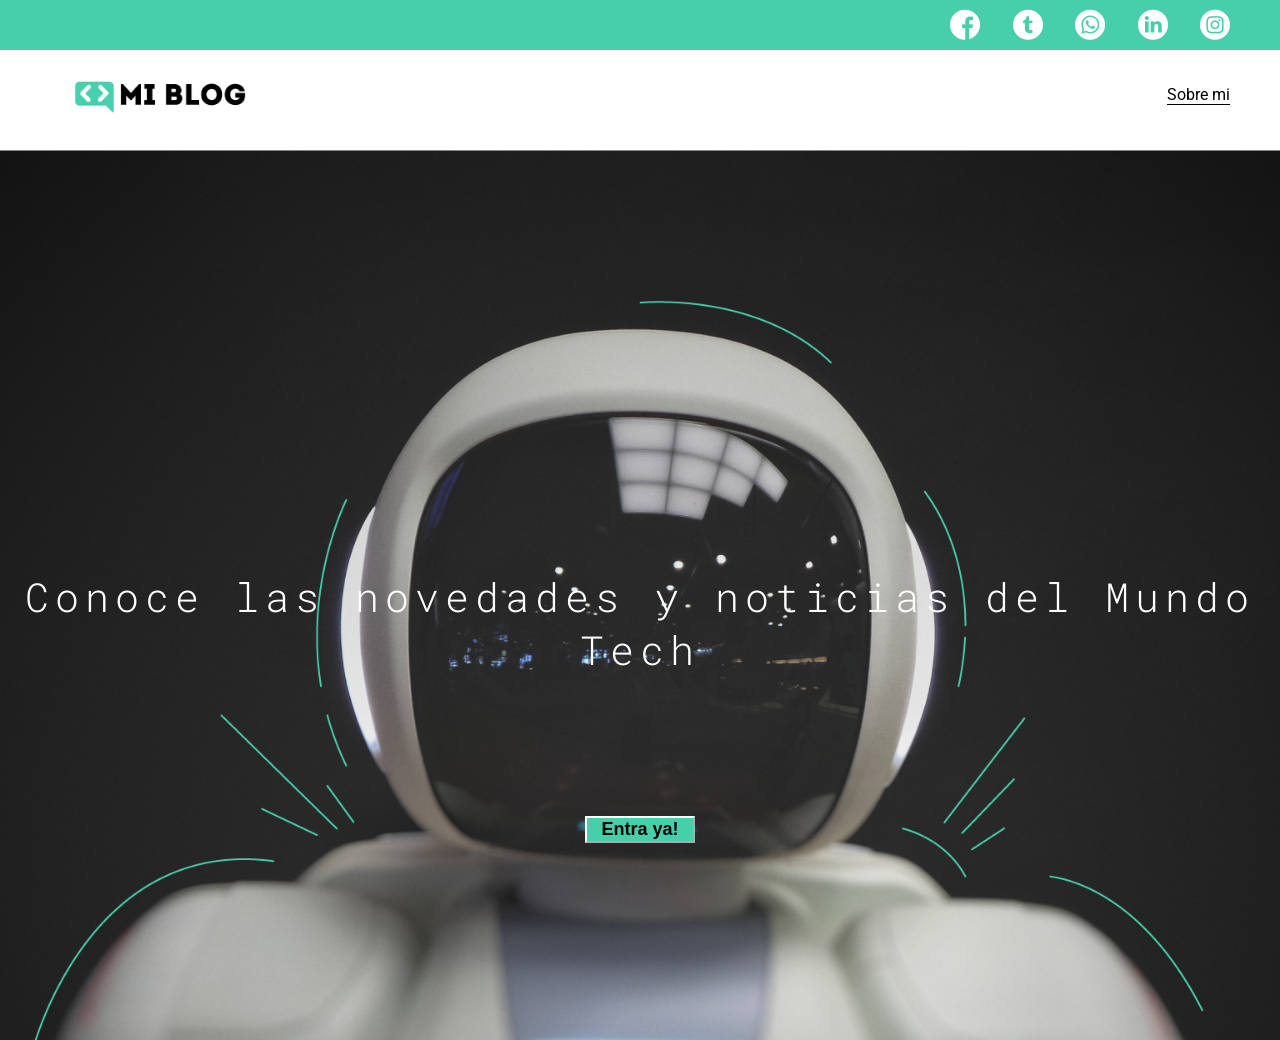
<file: index.html>
<!DOCTYPE html>
<html lang="en">
<head>
    <meta charset="UTF-8">
    <meta name="viewport" content="width=device-width, initial-scale=1.0">
    <title>Mi Blog</title>
    <link rel="stylesheet" href="css/main.css">
    <link rel="stylesheet" href="css/font/flaticon.css">
</head>
<body>
    
    <header>
        <section class="header-icons-container">
            <div class="icons">
                <a href="https://facebook.com/tu-perfil" target="_blank"><span class="flaticon-001-facebook"></span></a>
                <a href="https://twitter.com/tu-perfil" target="_blank"><span class="flaticon-002-twitter"></span></a>
                <a href="https://wa.me/tu-numero" target="_blank"><span class="flaticon-003-whatsapp"></span></a>
                <a href="https://linkedin.com/in/tu-perfil" target="_blank"><span class="flaticon-010-linkedin"></span></a>
                <a href="https://instagram.com/tu-perfil" target="_blank"><span class="flaticon-011-instagram"></span></a>
            </div>
        </section>
         <nav>
            <section class="nav-logo-container">
                <a href="/"><img src="assets/img/Logo-negro.png" alt="Logo de mi blog"></a>
            </section>
            <section class="profile-link">
                <a href="perfil.html">Sobre mi</a>
            </section>
         </nav>
    </header>

    <main class="home-main">
        <section>
            <p class="home-main-text">Conoce las novedades y noticias del Mundo Tech </p>
            <button class="home-main-button">
                <a href="blogs.html">Entra ya!</a>
            </button>
        </section>
    </main>

</body>
</html>
</file>
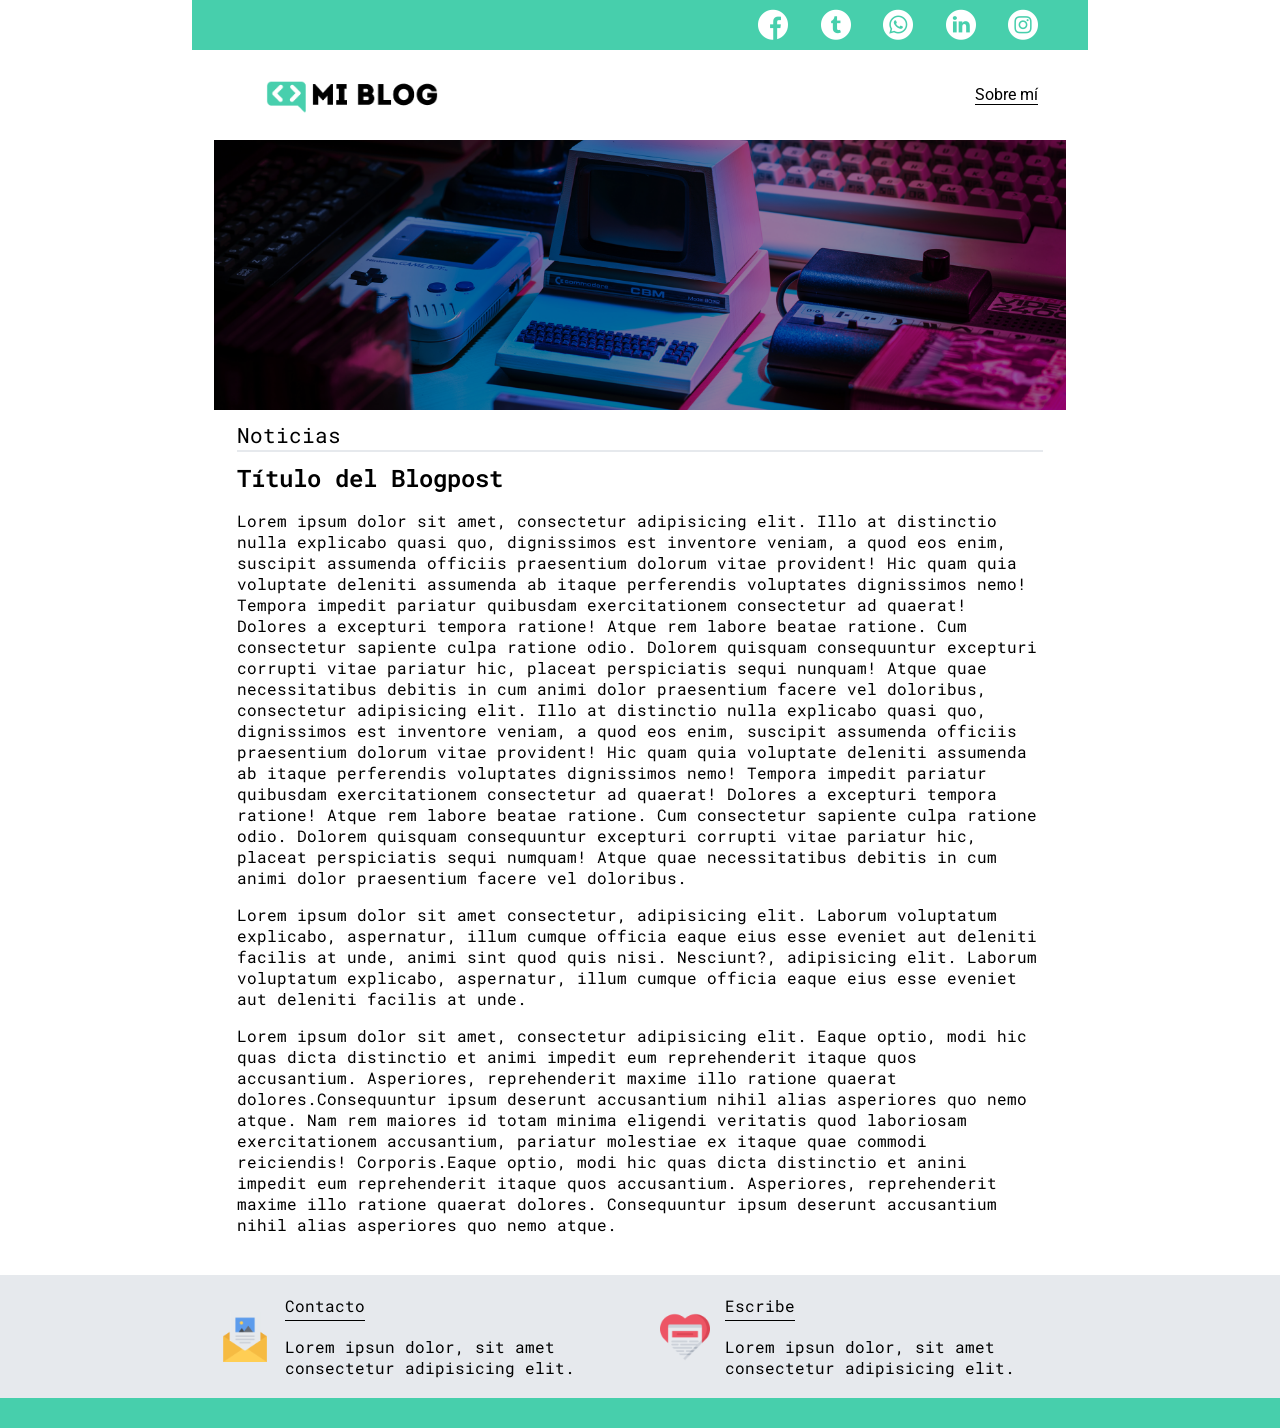
<file: blog.html>
<!DOCTYPE html>
<html lang="en">
<head>
    <meta charset="UTF-8">
    <meta name="viewport" content="width=device-width, initial-scale=1.0">
    <link rel="stylesheet" href="css/main.css">
    <link rel="stylesheet" href="css/font/flaticon.css">
    <link rel="stylesheet" href="css/desktop.css" media="(min-width: 1024px)">
    <title>Blog</title>
</head>
<body class="scrollable">

     <header class="compact--header">
        <section class="header-icons-container">
            <div class="icons">
                <a href="https://facebook.com/tu-perfil" target="_blank"><span class="flaticon-001-facebook"></span></a>
                <a href="https://twitter.com/tu-perfil" target="_blank"><span class="flaticon-002-twitter"></span></a>
                <a href="https://wa.me/tu-numero" target="_blank"><span class="flaticon-003-whatsapp"></span></a>
                <a href="https://linkedin.com/in/tu-perfil" target="_blank"><span class="flaticon-010-linkedin"></span></a>
                <a href="https://instagram.com/tu-perfil" target="_blank"><span class="flaticon-011-instagram"></span></a>
            </div>
        </section>
         <nav>
            <section class="nav-logo-container">
                <a href="/"><img src="assets/img/Logo-negro.png" alt="Logo de mi blog"></a>
            </section>
            <section class="profile-link">
                <a href="perfil.html">Sobre mí</a>
            </section>
         </nav>
    </header>

    <main class="main-especific-blog">
        <section class="especific-blog-container">
            <span class="especific-blog-img"></span>

            <article class="especific-blog-content">
                <div>
                    <h2 class="especific-blog-info">Noticias</h2>
                </div>
                <h3>Título del Blogpost</h3>
                <p>Lorem ipsum dolor sit amet, consectetur adipisicing elit. Illo at distinctio nulla explicabo quasi quo, dignissimos est inventore veniam, a quod eos enim, suscipit assumenda officiis praesentium dolorum vitae provident! Hic quam quia voluptate deleniti assumenda ab itaque perferendis voluptates dignissimos nemo! Tempora impedit pariatur quibusdam exercitationem consectetur ad quaerat! Dolores a excepturi tempora ratione! Atque rem labore beatae ratione. Cum consectetur sapiente culpa ratione odio. Dolorem quisquam consequuntur excepturi corrupti vitae pariatur hic, placeat perspiciatis sequi nunquam! Atque quae necessitatibus debitis in cum animi dolor praesentium facere vel doloribus, consectetur adipisicing elit. Illo at distinctio nulla explicabo quasi quo, dignissimos est inventore veniam, a quod eos enim, suscipit assumenda officiis praesentium dolorum vitae provident! Hic quam quia voluptate deleniti assumenda ab itaque perferendis voluptates dignissimos nemo! Tempora impedit pariatur quibusdam exercitationem consectetur ad quaerat! Dolores a excepturi tempora ratione! Atque rem labore beatae ratione. Cum consectetur sapiente culpa ratione odio. Dolorem quisquam consequuntur excepturi corrupti vitae pariatur hic, placeat perspiciatis sequi numquam! Atque quae necessitatibus debitis in cum animi dolor praesentium facere vel doloribus.</p>
                <p>Lorem ipsum dolor sit amet consectetur, adipisicing elit. Laborum voluptatum explicabo, aspernatur, illum cumque officia eaque eius esse eveniet aut deleniti facilis at unde, animi sint quod quis nisi. Nesciunt?, adipisicing elit. Laborum voluptatum explicabo, aspernatur, illum cumque officia eaque eius esse eveniet aut deleniti facilis at unde.</p>
                <p>Lorem ipsum dolor sit amet, consectetur adipisicing elit. Eaque optio, modi hic quas dicta distinctio et animi impedit eum reprehenderit itaque quos accusantium. Asperiores, reprehenderit maxime illo ratione quaerat dolores.Consequuntur ipsum deserunt accusantium nihil alias asperiores quo nemo atque. Nam rem maiores id totam minima eligendi veritatis quod laboriosam exercitationem accusantium, pariatur molestiae ex itaque quae commodi reiciendis! Corporis.Eaque optio, modi hic quas dicta distinctio et anini impedit eum reprehenderit itaque quos accusantium. Asperiores, reprehenderit maxime illo ratione quaerat dolores. Consequuntur ipsum deserunt accusantium nihil alias asperiores quo nemo atque.</p>
            </article>
        </section>
    </main>

    <footer class="footer">

        <section class="footer-container">
            <section class="footer-item">
                <span class="footer-icon-1">

                </span>
                <div class="footer-content">
                    <a href="/">Contacto</a>
                    <p>Lorem ipsun dolor, sit amet consectetur adipisicing elit.</p>
                </div>
            </section>

            <section class="footer-item">
                <span class="footer-icon-2">

                </span>
                <div class="footer-content">
                    <a href="/">Escribe</a>
                    <p>Lorem ipsun dolor, sit amet consectetur adipisicing elit.</p>
                </div>
            </section>
        </section>

    </footer>

</body>
</html>
</file>
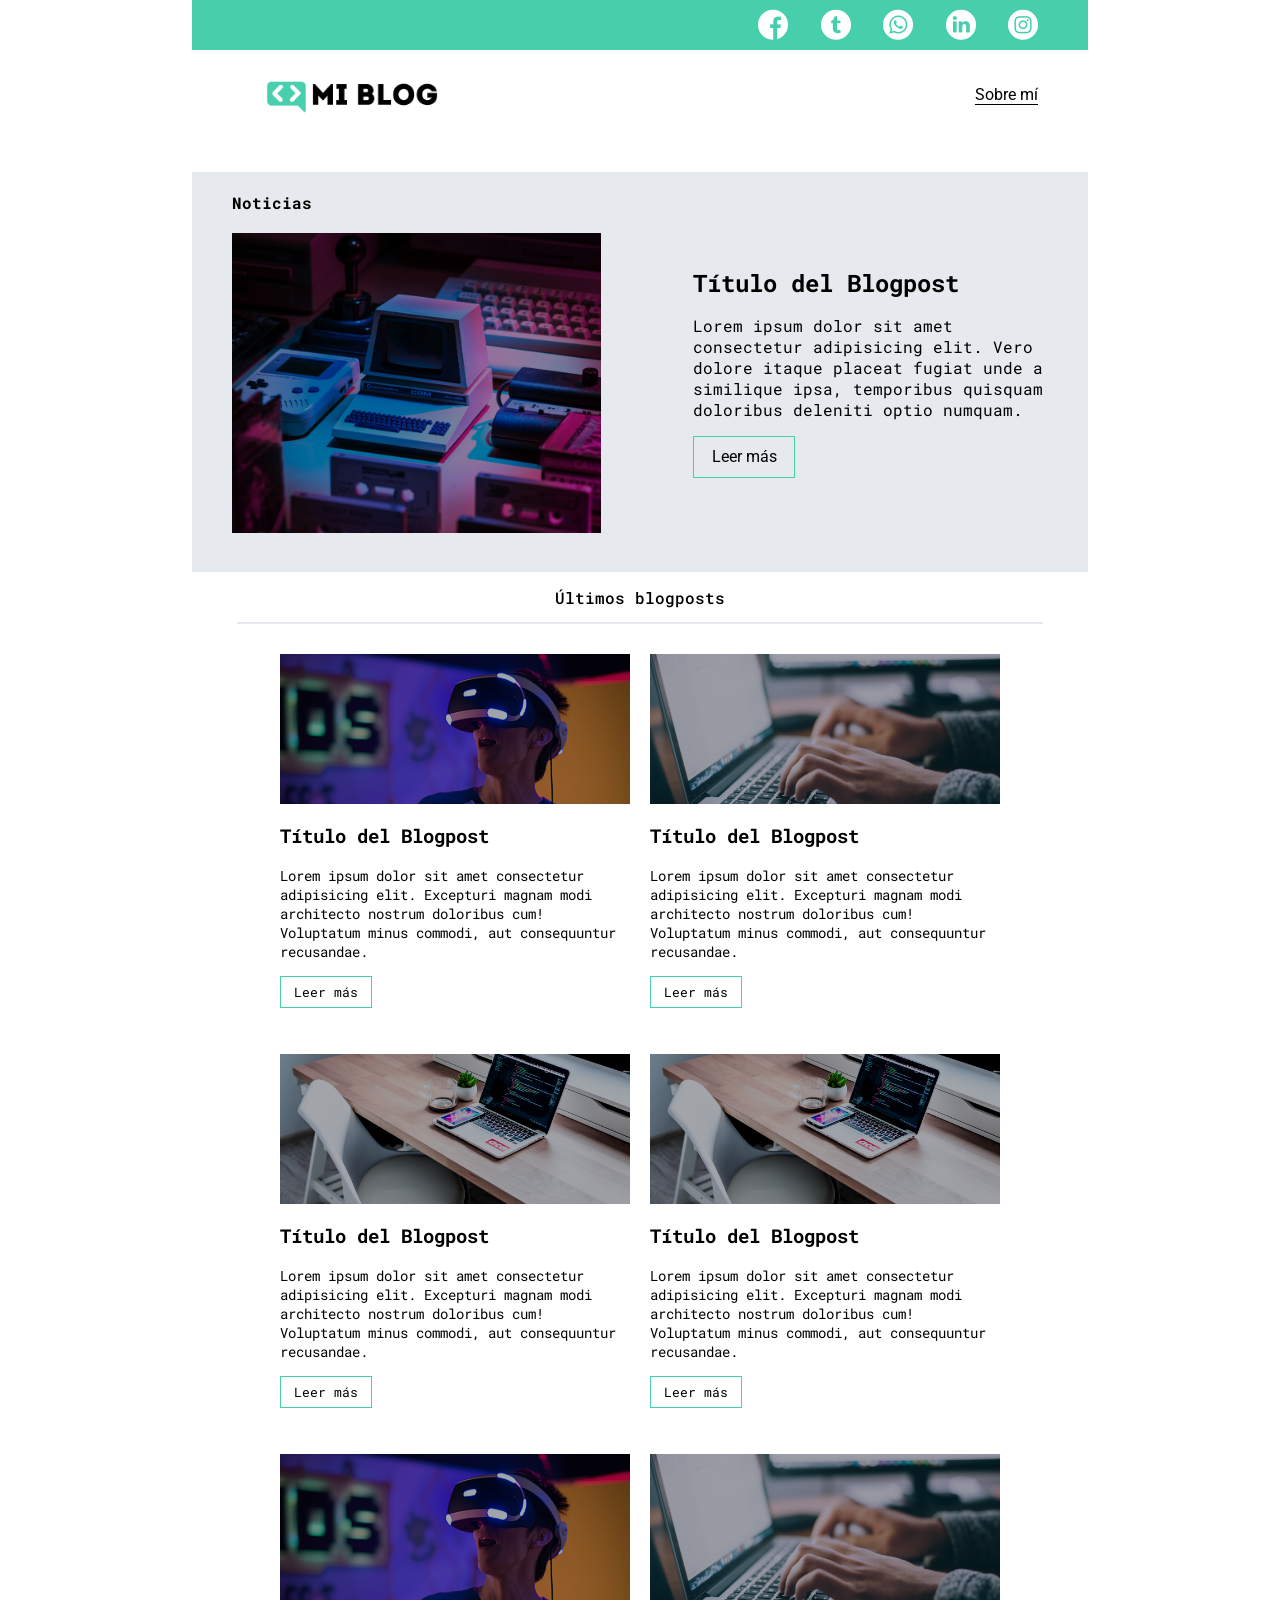
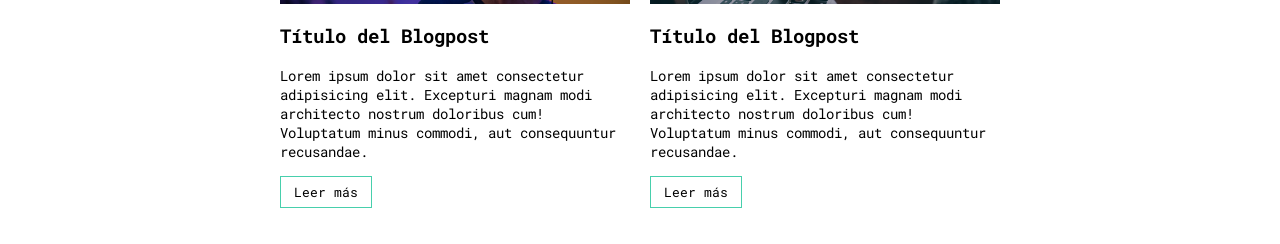
<file: blogs.html>
<!DOCTYPE html>
<html lang="en">
<head>
    <meta charset="UTF-8">
    <meta name="viewport" content="width=device-width, initial-scale=1.0">
    <title>Blogs</title>
    <link rel="stylesheet" href="css/main.css">
    <link rel="stylesheet" href="css/font/flaticon.css">
    <link rel="stylesheet" href="css/desktop.css" media="(min-width: 1024px)">
</head>
<body class="scrollable">
    <header class="compact--header">
        <section class="header-icons-container">
            <div class="icons">
                <a href="https://facebook.com/tu-perfil" target="_blank"><span class="flaticon-001-facebook"></span></a>
                <a href="https://twitter.com/tu-perfil" target="_blank"><span class="flaticon-002-twitter"></span></a>
                <a href="https://wa.me/tu-numero" target="_blank"><span class="flaticon-003-whatsapp"></span></a>
                <a href="https://linkedin.com/in/tu-perfil" target="_blank"><span class="flaticon-010-linkedin"></span></a>
                <a href="https://instagram.com/tu-perfil" target="_blank"><span class="flaticon-011-instagram"></span></a>
            </div>
        </section>
         <nav>
            <section class="nav-logo-container">
                <a href="/"><img src="assets/img/Logo-negro.png" alt="Logo de mi blog"></a>
            </section>
            <section class="profile-link">
                <a href="perfil.html">Sobre mí</a>
            </section>
         </nav>
    </header>

    <main>

        <section class="main-blog-container">
            <div class="main-blog-image">
                <h1>Noticias</h1>
                <span></span>
            </div>
            <div class="main-blog-content">
                <p class="main-content-title">Título del Blogpost</p>
                <p class="main-content-primary">
                    Lorem ipsum dolor sit amet
                    consectetur adipisicing elit. Vero
                    dolore itaque placeat fugiat unde
                    a similique ipsa, temporibus
                    quisquam doloribus deleniti optio
                    numquam.
                </p>
                <a href="blog.html" class="main-blog-button">Leer más</a>
            </div>
        </section>
        
        <section class="many-blog-post">

            <div class="alert-blog">
                <p>Últimos blogposts</p>
            </div>

            <section class="sub-blog-container">
                <article class="blog-post">
                    <span class="blog-post-1"></span>
                    <h3>Título del Blogpost</h3>
                    <p>
                        Lorem ipsum dolor sit amet
                        consectetur adipisicing elit.
                        Excepturi magnam modi
                        architecto nostrum doloribus
                        cum! Voluptatum minus commodi,
                        aut consequuntur recusandae.
                    </p>
                    <a href="blog.html">Leer más</a>
                </article>

                <article class="blog-post">
                    <span class="blog-post-3"></span>
                    <h3>Título del Blogpost</h3>
                    <p>
                        Lorem ipsum dolor sit amet
                        consectetur adipisicing elit.
                        Excepturi magnam modi
                        architecto nostrum doloribus
                        cum! Voluptatum minus commodi,
                        aut consequuntur recusandae.
                    </p>
                    <a href="blog.html">Leer más</a>
                </article>

                <article class="blog-post">
                    <span class="blog-post-2"></span>
                    <h3>Título del Blogpost</h3>
                    <p>
                        Lorem ipsum dolor sit amet
                        consectetur adipisicing elit.
                        Excepturi magnam modi
                        architecto nostrum doloribus
                        cum! Voluptatum minus commodi,
                        aut consequuntur recusandae.
                    </p>
                    <a href="blog.html">Leer más</a>
                </article>

                <article class="blog-post">
                    <span class="blog-post-2"></span>
                    <h3>Título del Blogpost</h3>
                    <p>
                        Lorem ipsum dolor sit amet
                        consectetur adipisicing elit.
                        Excepturi magnam modi
                        architecto nostrum doloribus
                        cum! Voluptatum minus commodi,
                        aut consequuntur recusandae.
                    </p>
                    <a href="blog.html">Leer más</a>
                </article>

                <article class="blog-post">
                    <span class="blog-post-1"></span>
                    <h3>Título del Blogpost</h3>
                    <p>
                        Lorem ipsum dolor sit amet
                        consectetur adipisicing elit.
                        Excepturi magnam modi
                        architecto nostrum doloribus
                        cum! Voluptatum minus commodi,
                        aut consequuntur recusandae.
                    </p>
                    <a href="blog.html">Leer más</a>
                </article>

                <article class="blog-post">
                    <span class="blog-post-3"></span>
                    <h3>Título del Blogpost</h3>
                    <p>
                        Lorem ipsum dolor sit amet
                        consectetur adipisicing elit.
                        Excepturi magnam modi
                        architecto nostrum doloribus
                        cum! Voluptatum minus commodi,
                        aut consequuntur recusandae.
                    </p>
                    <a href="blog.html">Leer más</a>
                </article>
            </section>

        </section>

    </main>
</body>
</html>
</file>
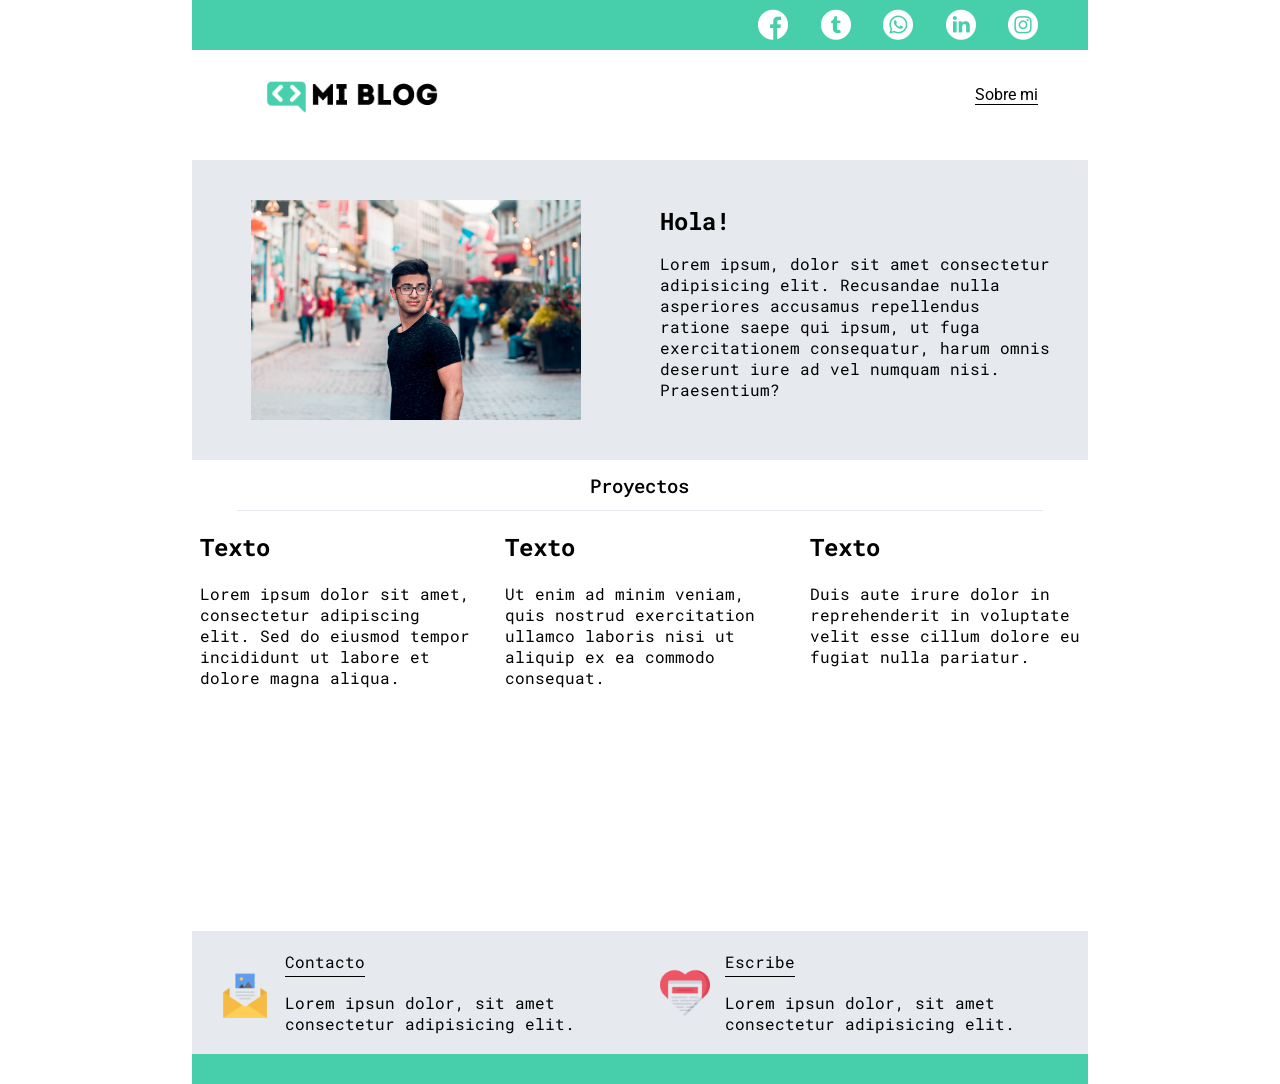
<file: perfil.html>
<!DOCTYPE html>
<html lang="en">
<head>
    <meta charset="UTF-8">
    <meta name="viewport" content="width=device-width, initial-scale=1.0">
    <title>Porfile</title>
    <link rel="stylesheet" href="css/main.css">
    <link rel="stylesheet" href="css/font/flaticon.css">
    <link rel="stylesheet" href="css/desktop.css" media="(min-width: 1024px)">
</head>
<body class="scrollable">
    
    <header class="compact--header">
        <section class="header-icons-container">
            <div class="icons">
                <a href="https://facebook.com/tu-perfil" target="_blank"><span class="flaticon-001-facebook"></span></a>
                <a href="https://twitter.com/tu-perfil" target="_blank"><span class="flaticon-002-twitter"></span></a>
                <a href="https://wa.me/tu-numero" target="_blank"><span class="flaticon-003-whatsapp"></span></a>
                <a href="https://linkedin.com/in/tu-perfil" target="_blank"><span class="flaticon-010-linkedin"></span></a>
                <a href="https://instagram.com/tu-perfil" target="_blank"><span class="flaticon-011-instagram"></span></a>
            </div>
        </section>
         <nav>
            <section class="nav-logo-container">
                <a href="/"><img src="assets/img/Logo-negro.png" alt="Logo de mi blog"></a>
            </section>
            <section class="profile-link">
                <a href="perfil.html">Sobre mi</a>
            </section>
         </nav>
    </header>

    <mai class="main-profile">

        <section class="profile-hero">
            <span class="profile-image"></span>

            <div class="profile-bio-container">
                <p class="profile-bio-title">Hola!</p>
                <p class="profile-bio">Lorem ipsum, dolor sit amet consectetur adipisicing elit. Recusandae nulla asperiores accusamus repellendus ratione saepe qui ipsum, ut fuga exercitationem consequatur, harum omnis deserunt iure ad vel numquam nisi. Praesentium?</p>
            </div>
            
        </section>

        <section class="profile-content">

            <p class="profile-intro">Proyectos</p>

            <section class="profile-articles">
                <article class="profile-article">
                    <h2>Texto</h2>
                    <p>Lorem ipsum dolor sit amet, consectetur adipiscing elit. Sed do eiusmod tempor incididunt ut labore et dolore magna aliqua.</p>
                </article>

                <article class="profile-article">
                    <h2>Texto</h2>
                    <p>Ut enim ad minim veniam, quis nostrud exercitation ullamco laboris nisi ut aliquip ex ea commodo consequat.</p>
                </article>

                <article class="profile-article">
                    <h2>Texto</h2>
                    <p>Duis aute irure dolor in reprehenderit in voluptate velit esse cillum dolore eu fugiat nulla pariatur.</p>
                </article>
            </section>

        </section>

    </main>

    <footer class="footer">

        <section class="footer-container">
            <section class="footer-item">
                <span class="footer-icon-1">

                </span>
                <div class="footer-content">
                    <a href="/">Contacto</a>
                    <p>Lorem ipsun dolor, sit amet consectetur adipisicing elit.</p>
                </div>
            </section>

            <section class="footer-item">
                <span class="footer-icon-2">

                </span>
                <div class="footer-content">
                    <a href="/">Escribe</a>
                    <p>Lorem ipsun dolor, sit amet consectetur adipisicing elit.</p>
                </div>
            </section>
        </section>

    </footer>

</body>
</html>
</file>
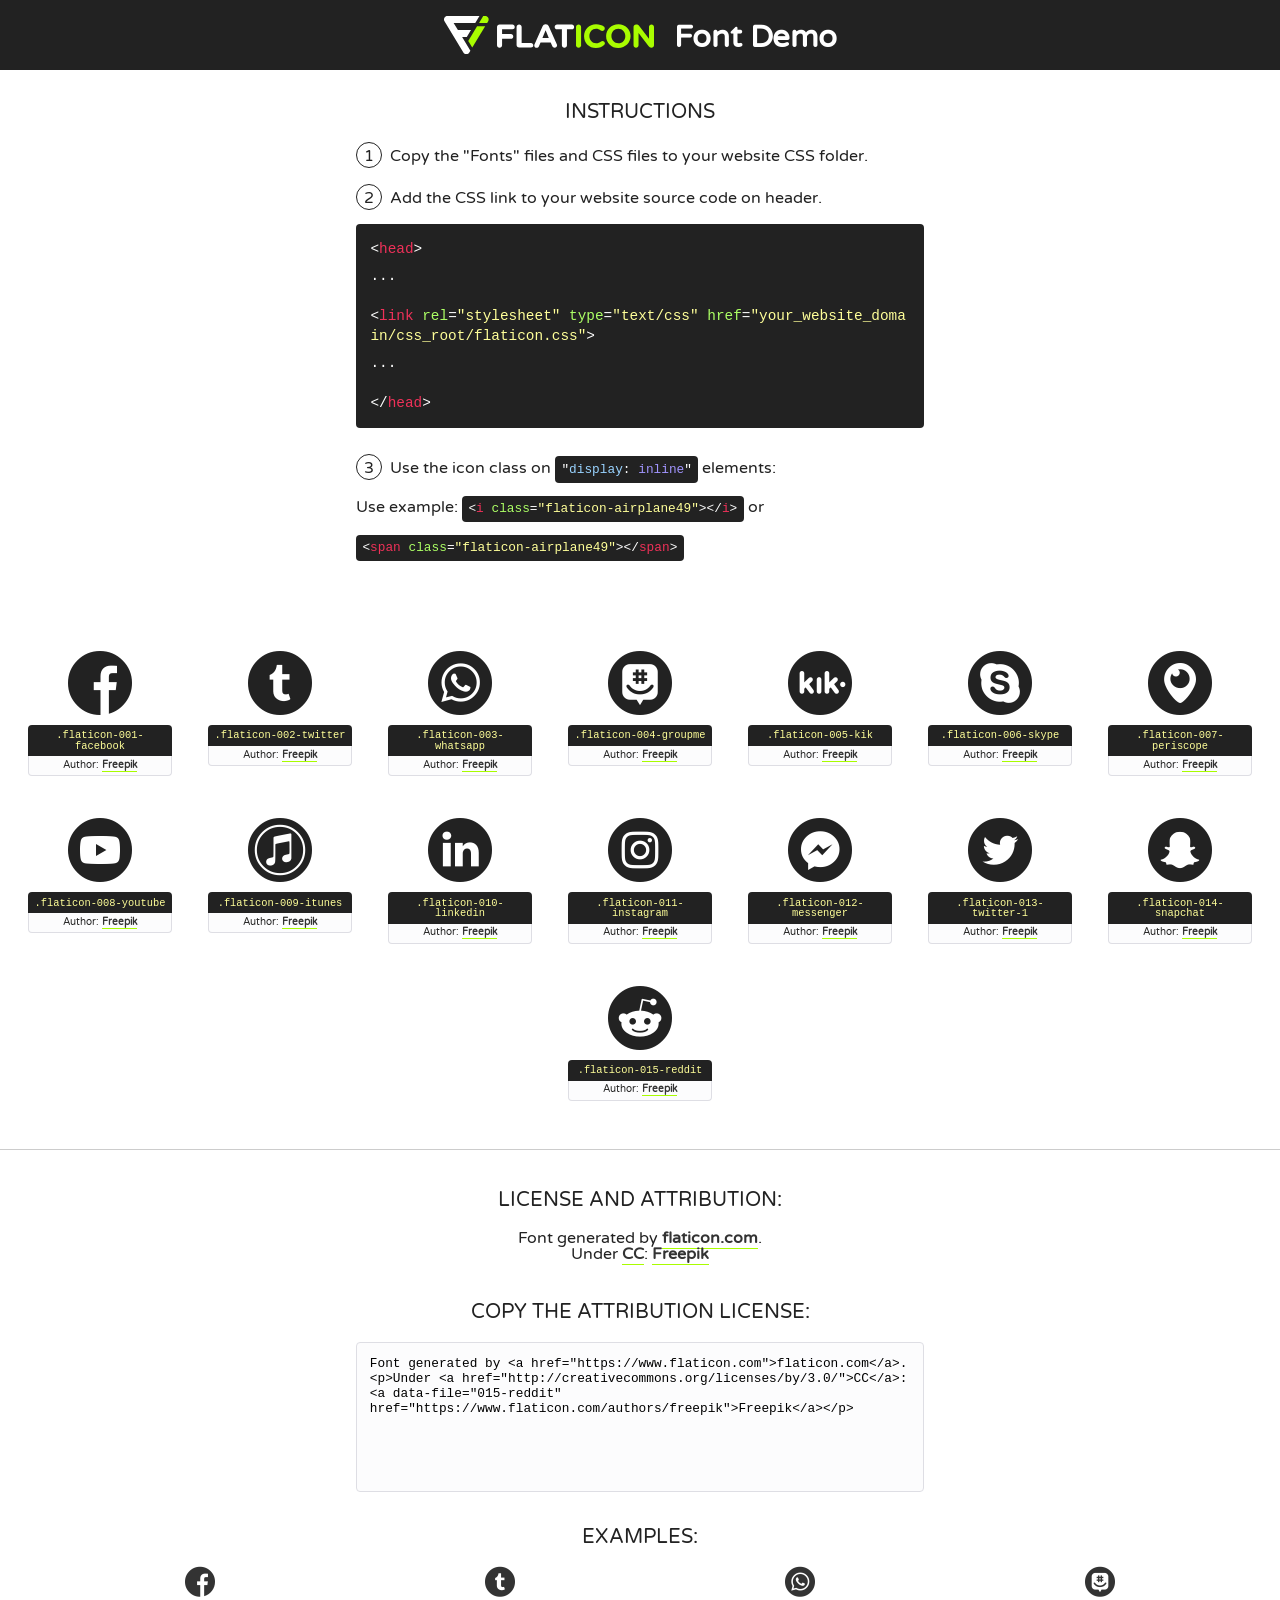
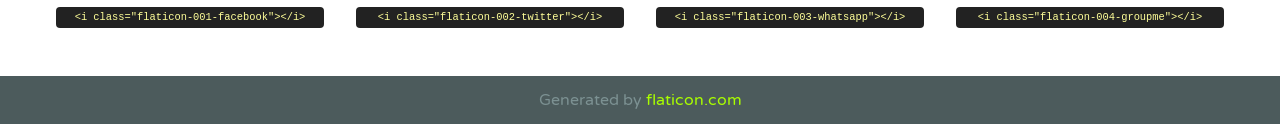
<file: css/font/flaticon.html>
<!DOCTYPE html>
<!--
  Flaticon icon font: Flaticon
  Creation date: 20/12/2018 09:27
-->
<html>
<!DOCTYPE html>
<html>

<head>
    <title>Flaticon WebFont</title>
    <link href="http://fonts.googleapis.com/css?family=Varela+Round" rel="stylesheet" type="text/css" />
    <link rel="stylesheet" type="text/css" href="flaticon.css">
    <meta charset="UTF-8">
    <style>
    html, body, div, span, applet, object, iframe,
    h1, h2, h3, h4, h5, h6, p, blockquote, pre,
    a, abbr, acronym, address, big, cite, code,
    del, dfn, em, img, ins, kbd, q, s, samp,
    small, strike, strong, sub, sup, tt, var,
    b, u, i, center,
    dl, dt, dd, ol, ul, li,
    fieldset, form, label, legend,
    table, caption, tbody, tfoot, thead, tr, th, td,
    article, aside, canvas, details, embed, 
    figure, figcaption, footer, header, hgroup, 
    menu, nav, output, ruby, section, summary,
    time, mark, audio, video {
        margin: 0;
        padding: 0;
        border: 0;
        font-size: 100%;
        font: inherit;
        vertical-align: baseline;
    }
    /* HTML5 display-role reset for older browsers */
    article, aside, details, figcaption, figure, 
    footer, header, hgroup, menu, nav, section {
        display: block;
    }
    body {
        line-height: 1;
    }
    ol, ul {
        list-style: none;
    }
    blockquote, q {
        quotes: none;
    }
    blockquote:before, blockquote:after,
    q:before, q:after {
        content: '';
        content: none;
    }
    table {
        border-collapse: collapse;
        border-spacing: 0;
    }
    body {
        font-family: 'Varela Round', Helvetica, Arial, sans-serif;
        font-size: 16px;
        color: #222;
    }
    a {
        color: #333;
        border-bottom: 1px solid #a9fd00;
        font-weight: bold;
        text-decoration: none;
    }
    * {
        -moz-box-sizing: border-box;
        -webkit-box-sizing: border-box;
        box-sizing: border-box;
        margin: 0;
        padding: 0;
    }
    [class^="flaticon-"]:before, [class*=" flaticon-"]:before, [class^="flaticon-"]:after, [class*=" flaticon-"]:after {
        font-family: Flaticon;
        font-size: 30px;
        font-style: normal;
        margin-left: 20px;
        color: #333;
    }
    .wrapper {
        max-width: 600px;
        margin: auto;
        padding: 0 1em;
    }
    .title {
        font-size: 1.25em;
        text-align: center;
        margin-bottom: 1em;
        text-transform: uppercase;
    }
    header {
        text-align: center;
        background-color: #222;
        color: #fff;
        padding: 1em;
    }
    header .logo {
        width: 210px;
        height: 38px;
        display: inline-block;
        vertical-align: middle;
        margin-right: 1em;
        border: none;
    }
    header strong {
        font-size: 1.95em;
        font-weight: bold;
        vertical-align: middle;
        margin-top: 5px;
        display: inline-block;
    }
    .demo {
        margin: 2em auto;
        line-height: 1.25em;
    }
    .demo ul li {
        margin-bottom: 1em;
    }
    .demo ul li .num {
        color: #222;
        border-radius: 20px;
        display: inline-block;
        width: 26px;
        padding: 3px;
        height: 26px;
        text-align: center;
        margin-right: 0.5em;
        border: 1px solid #222;
    }
    .demo ul li code {
        background-color: #222;
        border-radius: 4px;
        padding: 0.25em 0.5em;
        display: inline-block;
        color: #fff;
        font-family: Consolas,Monaco,Lucida Console,Liberation Mono,DejaVu Sans Mono,Bitstream Vera Sans Mono,Courier New, monospace;
        font-weight: lighter;
        margin-top: 1em;
        font-size: 0.8em;
        word-break: break-all;
    }
    .demo ul li code.big {
        padding: 1em;
        font-size: 0.9em;
    }
    .demo ul li code .red {
        color: #EF3159;
    }
    .demo ul li code .green {
        color: #ACFF65;
    }
    .demo ul li code .yellow {
        color: #FFFF99;
    }
    .demo ul li code .blue {
        color: #99D3FF;
    }
    .demo ul li code .purple {
        color: #A295FF;
    }
    .demo ul li code .dots {
        margin-top: 0.5em;
        display: block;
    }
    #glyphs {
        border-bottom: 1px solid #ccc;
        padding: 2em 0;
        text-align: center;
    }
    .glyph {
        display: inline-block;
        width: 9em;
        margin: 1em;
        text-align: center;
        vertical-align: top;
        background: #FFF;
    }
    .glyph .glyph-icon {
        padding: 10px;
        display: block;
        font-family:"Flaticon";
        font-size: 64px;
        line-height: 1;
    }
    .glyph .glyph-icon:before {
        font-size: 64px;
        color: #222;
        margin-left: 0;
    }
    .class-name {
        font-size: 0.65em;
        background-color: #222;
        color: #fff;
        border-radius: 4px 4px 0 0;
        padding: 0.5em;
        color: #FFFF99;
        font-family: Consolas,Monaco,Lucida Console,Liberation Mono,DejaVu Sans Mono,Bitstream Vera Sans Mono,Courier New, monospace;
    }
    .author-name {
        font-size: 0.6em;
        background-color: #fcfcfd;
        border: 1px solid #DEDEE4;
        border-top: 0;
        border-radius: 0 0 4px 4px;
        padding: 0.5em;
    }
    .class-name:last-child {
        font-size: 10px;
        color:#888;
    }
    .class-name:last-child a {
        font-size: 10px;
        color:#555;
    }
    .class-name:last-child a:hover {
        color:#a9fd00;
    }
    .glyph > input {
        display: block;
        width: 100px;
        margin: 5px auto;
        text-align: center;
        font-size: 12px;
        cursor: text;
    }
    .glyph > input.icon-input {
        font-family:"Flaticon";
        font-size: 16px;
        margin-bottom: 10px;
    }
    .attribution .title {
        margin-top: 2em;
    }
    .attribution textarea {
        background-color: #fcfcfd;
        padding: 1em;
        border: none;
        box-shadow: none;
        border: 1px solid #DEDEE4;
        border-radius: 4px;
        resize: none;
        width: 100%;
        height: 150px;
        font-size: 0.8em;
        font-family: Consolas,Monaco,Lucida Console,Liberation Mono,DejaVu Sans Mono,Bitstream Vera Sans Mono,Courier New, monospace;
        -webkit-appearance: none;
    }
    .iconsuse {
        margin: 2em auto;
        text-align: center;
        max-width: 1200px;
    }
    .iconsuse:after {
        content: '';
        display: table;
        clear: both;
    }
    .iconsuse .image {
        float: left;
        width: 25%;
        padding: 0 1em;
    }
    .iconsuse .image p {
        margin-bottom: 1em;
    }
    .iconsuse .image span {
        display: block;
        font-size: 0.65em;
        background-color: #222;
        color: #fff;
        border-radius: 4px;
        padding: 0.5em;
        color: #FFFF99;
        margin-top: 1em;
        font-family: Consolas,Monaco,Lucida Console,Liberation Mono,DejaVu Sans Mono,Bitstream Vera Sans Mono,Courier New, monospace;
    }
    #footer {
        text-align: center;
        background-color: #4C5B5C;
        color: #7c9192;
        padding: 1em;
    }
    #footer a {
        border: none;
        color: #a9fd00;
        font-weight: normal;
    }
    @media (max-width: 960px) {
        .iconsuse .image {
            width: 50%;
        }
    }
    @media (max-width: 560px) {
        .iconsuse .image {
            width: 100%;
        }
    }
    </style>
</head>

<body class="characters-off">

    <header>
        <a href="https://www.flaticon.com" target="_blank" class="logo">
            <svg version="1.1" xmlns="http://www.w3.org/2000/svg" xmlns:xlink="http://www.w3.org/1999/xlink" xmlns:a="http://ns.adobe.com/AdobeSVGViewerExtensions/3.0/" viewBox="0 0 560.875 102.036" enable-background="new 0 0 560.875 102.036" xml:space="preserve">
                <defs>
                </defs>
                <g>
                    <g class="letters">
                        <path fill="#ffffff" d="M141.596,29.675c0-3.777,2.985-6.767,6.764-6.767h34.438c3.426,0,6.15,2.728,6.15,6.15
                        c0,3.43-2.724,6.149-6.15,6.149h-27.674v13.091h23.719c3.429,0,6.151,2.724,6.151,6.15c0,3.43-2.723,6.149-6.151,6.149h-23.719
                        v17.574c0,3.773-2.986,6.761-6.764,6.761c-3.779,0-6.764-2.989-6.764-6.761V29.675z"></path>
                        <path fill="#ffffff" d="M193.844,29.149c0-3.781,2.985-6.767,6.764-6.767c3.776,0,6.763,2.985,6.763,6.767v42.957h25.039
                        c3.426,0,6.149,2.726,6.149,6.153c0,3.425-2.723,6.15-6.149,6.15h-31.802c-3.779,0-6.764-2.986-6.764-6.768V29.149z"></path>
                        <path fill="#ffffff" d="M241.891,75.71l21.438-48.407c1.492-3.341,4.215-5.357,7.906-5.357h0.792
                        c3.686,0,6.323,2.017,7.815,5.357l21.439,48.407c0.436,0.967,0.701,1.845,0.701,2.723c0,3.602-2.809,6.501-6.414,6.501
                        c-3.161,0-5.269-1.845-6.499-4.655l-4.132-9.661h-27.059l-4.301,10.102c-1.144,2.631-3.426,4.214-6.237,4.214
                        c-3.517,0-6.24-2.81-6.24-6.325C241.1,77.64,241.451,76.677,241.891,75.71z M279.932,58.666l-8.521-20.297l-8.526,20.297H279.932
                        z"></path>
                        <path fill="#ffffff" d="M314.864,35.387H301.86c-3.429,0-6.239-2.813-6.239-6.238c0-3.429,2.811-6.24,6.239-6.24h39.533
                        c3.426,0,6.237,2.811,6.237,6.24c0,3.425-2.811,6.238-6.237,6.238h-13.001v42.785c0,3.773-2.99,6.761-6.764,6.761
                        c-3.779,0-6.764-2.989-6.764-6.761V35.387z"></path>
                        <path fill="#A9FD00" d="M352.615,29.149c0-3.781,2.985-6.767,6.767-6.767c3.774,0,6.761,2.985,6.761,6.767v49.024
                        c0,3.773-2.987,6.761-6.761,6.761c-3.781,0-6.767-2.989-6.767-6.761V29.149z"></path>
                        <path fill="#A9FD00" d="M374.132,53.836v-0.179c0-17.481,13.178-31.801,32.065-31.801c9.22,0,15.459,2.458,20.557,6.238
                        c1.402,1.054,2.637,2.985,2.637,5.357c0,3.692-2.985,6.59-6.681,6.59c-1.845,0-3.071-0.702-4.044-1.319
                        c-3.776-2.813-7.729-4.393-12.562-4.393c-10.364,0-17.831,8.611-17.831,19.154v0.173c0,10.542,7.291,19.329,17.831,19.329
                        c5.715,0,9.492-1.756,13.359-4.834c1.049-0.874,2.458-1.491,4.039-1.491c3.429,0,6.325,2.813,6.325,6.236
                        c0,2.106-1.056,3.78-2.282,4.834c-5.539,4.834-12.036,7.733-21.878,7.733C387.572,85.464,374.132,71.493,374.132,53.836z"></path>
                        <path fill="#A9FD00" d="M433.009,53.836v-0.179c0-17.481,13.79-31.801,32.766-31.801c18.981,0,32.592,14.143,32.592,31.628v0.173
                        c0,17.483-13.785,31.807-32.769,31.807C446.625,85.464,433.009,71.32,433.009,53.836z M484.224,53.836v-0.179
                        c0-10.539-7.725-19.326-18.626-19.326c-10.893,0-18.449,8.611-18.449,19.154v0.173c0,10.542,7.73,19.329,18.626,19.329
                        C476.676,72.986,484.224,64.378,484.224,53.836z"></path>
                        <path fill="#A9FD00" d="M506.233,29.321c0-3.774,2.99-6.763,6.767-6.763h1.401c3.252,0,5.183,1.583,7.029,3.953l26.093,34.265
                        V29.059c0-3.692,2.99-6.677,6.681-6.677c3.683,0,6.671,2.985,6.671,6.677v48.934c0,3.78-2.987,6.765-6.764,6.765h-0.436
                        c-3.257,0-5.188-1.581-7.034-3.953l-27.056-35.492v32.944c0,3.687-2.985,6.676-6.678,6.676c-3.683,0-6.673-2.989-6.673-6.676
                        V29.321z"></path>
                    </g>
                    <g class="insignia">
                        <path fill="#ffffff" d="M48.372,56.137h12.517l11.156-18.537H37.186L25.688,18.539h57.825L94.668,0H9.271
                        C5.925,0,2.842,1.801,1.198,4.716c-1.644,2.907-1.593,6.482,0.134,9.343l50.38,83.501c1.678,2.781,4.689,4.476,7.938,4.476
                        c3.246,0,6.257-1.695,7.935-4.476l2.898-4.804L48.372,56.137z"></path>
                        <g class="i">
                            <path fill="#A9FD00" d="M93.575,18.539h0.031v0.004l21.652,0.004l2.705-4.488c1.727-2.861,1.778-6.436,0.133-9.343
                            C116.454,1.801,113.371,0,110.026,0h-5.294L93.575,18.539z"></path>
                            <polygon fill="#A9FD00" points="88.291,27.356 64.725,66.486 75.519,84.404 109.942,27.356"></polygon>
                        </g>
                    </g>
                </g>
            </svg>
        </a>
        <strong>Font Demo</strong>
    </header>


    <section class="demo wrapper">

        <p class="title">Instructions</p>

        <ul>
            <li>
                <span class="num">1</span>Copy the "Fonts" files and CSS files to your website CSS folder.
            </li>
            <li>
                <span class="num">2</span>Add the CSS link to your website source code on header.
                <code class="big">
                    &lt;<span class="red">head</span>&gt;
                    <br/><span class="dots">...</span>
                    <br/>&lt;<span class="red">link</span> <span class="green">rel</span>=<span class="yellow">"stylesheet"</span> <span class="green">type</span>=<span class="yellow">"text/css"</span> <span class="green">href</span>=<span class="yellow">"your_website_domain/css_root/flaticon.css"</span>&gt;
                    <br/><span class="dots">...</span>
                    <br/>&lt;/<span class="red">head</span>&gt;
                </code>
            </li>

            <li>
                <p>
                    <span class="num">3</span>Use the icon class on <code>"<span class="blue">display</span>:<span class="purple"> inline</span>"</code> elements:
                    <br />
                    Use example: <code>&lt;<span class="red">i</span> <span class="green">class</span>=<span class="yellow">&quot;flaticon-airplane49&quot;</span>&gt;&lt;/<span class="red">i</span>&gt;</code> or <code>&lt;<span class="red">span</span> <span class="green">class</span>=<span class="yellow">&quot;flaticon-airplane49&quot;</span>&gt;&lt;/<span class="red">span</span>&gt;</code>
            </li>
        </ul>

    </section>




   <section id="glyphs">          
    
      
        <div class="glyph"><div class="glyph-icon flaticon-001-facebook"></div>
            <div class="class-name">.flaticon-001-facebook</div>
            <div class="author-name">Author: <a data-file="001-facebook" href="https://www.flaticon.com/authors/freepik">Freepik</a> </div> 
        </div>        
        
        <div class="glyph"><div class="glyph-icon flaticon-002-twitter"></div>
            <div class="class-name">.flaticon-002-twitter</div>
            <div class="author-name">Author: <a data-file="002-twitter" href="https://www.flaticon.com/authors/freepik">Freepik</a> </div> 
        </div>        
        
        <div class="glyph"><div class="glyph-icon flaticon-003-whatsapp"></div>
            <div class="class-name">.flaticon-003-whatsapp</div>
            <div class="author-name">Author: <a data-file="003-whatsapp" href="https://www.flaticon.com/authors/freepik">Freepik</a> </div> 
        </div>        
        
        <div class="glyph"><div class="glyph-icon flaticon-004-groupme"></div>
            <div class="class-name">.flaticon-004-groupme</div>
            <div class="author-name">Author: <a data-file="004-groupme" href="https://www.flaticon.com/authors/freepik">Freepik</a> </div> 
        </div>        
        
        <div class="glyph"><div class="glyph-icon flaticon-005-kik"></div>
            <div class="class-name">.flaticon-005-kik</div>
            <div class="author-name">Author: <a data-file="005-kik" href="https://www.flaticon.com/authors/freepik">Freepik</a> </div> 
        </div>        
        
        <div class="glyph"><div class="glyph-icon flaticon-006-skype"></div>
            <div class="class-name">.flaticon-006-skype</div>
            <div class="author-name">Author: <a data-file="006-skype" href="https://www.flaticon.com/authors/freepik">Freepik</a> </div> 
        </div>        
        
        <div class="glyph"><div class="glyph-icon flaticon-007-periscope"></div>
            <div class="class-name">.flaticon-007-periscope</div>
            <div class="author-name">Author: <a data-file="007-periscope" href="https://www.flaticon.com/authors/freepik">Freepik</a> </div> 
        </div>        
        
        <div class="glyph"><div class="glyph-icon flaticon-008-youtube"></div>
            <div class="class-name">.flaticon-008-youtube</div>
            <div class="author-name">Author: <a data-file="008-youtube" href="https://www.flaticon.com/authors/freepik">Freepik</a> </div> 
        </div>        
        
        <div class="glyph"><div class="glyph-icon flaticon-009-itunes"></div>
            <div class="class-name">.flaticon-009-itunes</div>
            <div class="author-name">Author: <a data-file="009-itunes" href="https://www.flaticon.com/authors/freepik">Freepik</a> </div> 
        </div>        
        
        <div class="glyph"><div class="glyph-icon flaticon-010-linkedin"></div>
            <div class="class-name">.flaticon-010-linkedin</div>
            <div class="author-name">Author: <a data-file="010-linkedin" href="https://www.flaticon.com/authors/freepik">Freepik</a> </div> 
        </div>        
        
        <div class="glyph"><div class="glyph-icon flaticon-011-instagram"></div>
            <div class="class-name">.flaticon-011-instagram</div>
            <div class="author-name">Author: <a data-file="011-instagram" href="https://www.flaticon.com/authors/freepik">Freepik</a> </div> 
        </div>        
        
        <div class="glyph"><div class="glyph-icon flaticon-012-messenger"></div>
            <div class="class-name">.flaticon-012-messenger</div>
            <div class="author-name">Author: <a data-file="012-messenger" href="https://www.flaticon.com/authors/freepik">Freepik</a> </div> 
        </div>        
        
        <div class="glyph"><div class="glyph-icon flaticon-013-twitter-1"></div>
            <div class="class-name">.flaticon-013-twitter-1</div>
            <div class="author-name">Author: <a data-file="013-twitter-1" href="https://www.flaticon.com/authors/freepik">Freepik</a> </div> 
        </div>        
        
        <div class="glyph"><div class="glyph-icon flaticon-014-snapchat"></div>
            <div class="class-name">.flaticon-014-snapchat</div>
            <div class="author-name">Author: <a data-file="014-snapchat" href="https://www.flaticon.com/authors/freepik">Freepik</a> </div> 
        </div>        
        
        <div class="glyph"><div class="glyph-icon flaticon-015-reddit"></div>
            <div class="class-name">.flaticon-015-reddit</div>
            <div class="author-name">Author: <a data-file="015-reddit" href="https://www.flaticon.com/authors/freepik">Freepik</a> </div> 
        </div>        
        

    </section>



    <section class="attribution wrapper"   style="text-align:center;">

      <div class="title">License and attribution:</div><div class="attrDiv">Font generated by <a href="https://www.flaticon.com">flaticon.com</a>. <div><p>Under <a href="http://creativecommons.org/licenses/by/3.0/">CC</a>: <a data-file="015-reddit" href="https://www.flaticon.com/authors/freepik">Freepik</a></p>  </div>
      </div>
      <div class="title">Copy the Attribution License:</div>

    <textarea onclick="this.focus();this.select();">Font generated by &lt;a href=&quot;https://www.flaticon.com&quot;&gt;flaticon.com&lt;/a&gt;. <p>Under <a href="http://creativecommons.org/licenses/by/3.0/">CC</a>: <a data-file="015-reddit" href="https://www.flaticon.com/authors/freepik">Freepik</a></p>  
     </textarea>

    </section>

    <section class="iconsuse">

          <div class="title">Examples:</div>            
             
            <div class="image">
                <p>
                    <i class="glyph-icon flaticon-001-facebook"></i> 
                    <span>&lt;i class=&quot;flaticon-001-facebook&quot;&gt;&lt;/i&gt;</span>
                </p>
            </div>
            
            <div class="image">
                <p>
                    <i class="glyph-icon flaticon-002-twitter"></i> 
                    <span>&lt;i class=&quot;flaticon-002-twitter&quot;&gt;&lt;/i&gt;</span>
                </p>
            </div>
            
            <div class="image">
                <p>
                    <i class="glyph-icon flaticon-003-whatsapp"></i> 
                    <span>&lt;i class=&quot;flaticon-003-whatsapp&quot;&gt;&lt;/i&gt;</span>
                </p>
            </div>
            
            <div class="image">
                <p>
                    <i class="glyph-icon flaticon-004-groupme"></i> 
                    <span>&lt;i class=&quot;flaticon-004-groupme&quot;&gt;&lt;/i&gt;</span>
                </p>
            </div>
                       
        </div>
                            
    </section>

<div id="footer">
    <div>Generated by <a href="https://www.flaticon.com">flaticon.com</a>
    </div>
</div>



</body>
</html>
</file>
<file: css/main.css>
/* ========================================
   VARIABLES
   ======================================== */
@import url('https://fonts.googleapis.com/css?family=Roboto+Mono:400,500,700|Roboto+Slab:400,700|Roboto:400,500,700,900&display=swap');

/* ========================================
   RESET & BASE STYLES
   ======================================== */
body {
    font-family: 'Roboto', 'monospace';
    margin: 0;
    padding: 0;
    position: fixed;
    top: 0;
    bottom: 0;
    right: 0;
    left: 0;
}

body.scrollable {
    position: relative;
    top: auto;
    bottom: auto;
    right: auto;
    left: auto;
}

a {
    text-decoration: none;
    display: inline;
    color: black;
}

/* ========================================
   HEADER
   ======================================== */
header {
    width: 100%;
    height: 140px;
    display: flex;
    flex-direction: column;
}

header .header-icons-container {
    width: 100%;
    height: 50px;
    display: flex;
    justify-content: flex-end;
    background-color: #47cfac;
}

header .header-icons-container .icons {
    width: 300px;
    height: auto;
    display: flex;
    justify-content: flex-end;
    align-items: center;
    justify-content: space-between;
    justify-self: end;
    margin-right: 50px;
}

header .icons span {
    color: white;
}

/* ========================================
   NAVIGATION
   ======================================== */
nav {
    display: flex;
    justify-content: space-between;
    height: 90px;
}

nav .nav-logo-container {
    margin-left: 50px;
}

nav .nav-logo-container img {
    width: 220px;
    margin-top: 10px;
}

nav .profile-link {
    display: flex;
    justify-content: flex-end;
    align-items: center;
    margin-right: 50px;
}

nav .profile-link a {
    color: black;
    border-bottom: 1px solid black;
}

/* ========================================
   HOME
   ======================================== */
.home-main {
    display: flex;
    justify-content: center;
    height: 100%;
    background-image: url('../assets/img/Cover.png');
    background-position: center 10px;
    background-repeat: no-repeat;
    background-size: cover;
}

.home-main section {
    display: flex;
    flex-direction: column;
    align-items: center;
    height: 350px;
    margin-top: 80px;
}

.home-main-text {
    font-size: 50px;
    font-family: 'Roboto Mono', monospace;
    font-weight: 300;
    letter-spacing: 8px;
    text-align: center;
    color: white;
    margin-top: 100px;
}

.home-main-button {
    width: 110px;
    height: 50px;
    background-color: #47cfac;
    display: grid;
    align-items: center;
    border-color: white;
    margin-top: 100px;
}

.home-main-button a {
    font-weight: 700;
    font-size: 18px;
}

/* ========================================
   BLOGS
   ======================================== */
main {
    display: flex;
    align-items: center;
    flex-direction: column;
}

main .main-blog-container {
    margin-top: 32px;
    width: 100%;
    height: 400px;
    display: flex;
    flex-wrap: wrap;
    background-color: #E6E9ED;
}

.main-blog-image {
    flex: 1.3;
    display: flex;
    flex-direction: column;
    align-items: flex-start;
}

.main-blog-image span {
    width: 80%;
    height: 300px;
    margin-left: 40px;
    display: block;
    background-image: url('../assets/img/main-news-img.png');
    background-position: center;
    background-repeat: no-repeat;
    background-size: cover;
}

.main-blog-image h1 {
    margin: 20px 40px 20px 40px;
    font-size: 1rem;
    font-family: 'Roboto Mono', monospace;
}

.main-blog-content {
    flex: 1;
    display: flex;
    flex-direction: column;
    align-items: flex-start;
    justify-content: flex-start;
    margin: 0 auto;
    padding: 0 40px;
}

.main-blog-content p {
    font-family: 'Roboto Mono', monospace;
}

.main-content-title {
    font-weight: 800;
    font-size: 1.5rem;
    margin: 0;
}

.main-blog-container button,
.main-blog-button {
    border: 1px solid #47cfac;
    background-color: #E6E9ED;
    width: 100px;
    height: 40px;
    display: flex;
    justify-content: center;
    align-items: center;
    text-decoration: none;
}

.many-blog-post {
    width: 90%;
}

.alert-blog {
    width: 100%;
    height: 50px;
    border-bottom: 2px solid #E6E9ED;
    margin-bottom: 20px;
}

.alert-blog p {
    width: 100%;
    height: 100%;
    margin: 0;
    display: flex;
    justify-content: center;
    align-items: center;
    font-weight: 500;
    font-family: 'Roboto Mono', monospace;
}

.sub-blog-container {
    width: 100%;
    height: auto;
    display: flex;
    flex-wrap: wrap;
    justify-content: center;
}

.blog-post {
    min-width: 300px;
    max-width: 350px;
    flex: 1;
    height: 380px;
    background-color: white;
    margin: 10px;
    font-family: 'Roboto Mono', monospace;
}

.blog-post p {
    font-size: 0.9rem;
}

.blog-post a {
    display: flex;
    width: 90px;
    height: 30px;
    border: 1px solid #47cfac;
    font-size: 0.8rem;
    justify-content: center;
    align-items: center;
}

.blog-post-1 {
    display: block;
    width: 100%;
    height: 150px;
    background-image: url('../assets/img/post-1.png');
    background-position: center;
    background-repeat: no-repeat;
    background-size: cover;
}

.blog-post-2 {
    display: block;
    width: 100%;
    height: 150px;
    background-image: url('../assets/img/post-2.png');
    background-position: center;
    background-repeat: no-repeat;
    background-size: cover;
}

.blog-post-3 {
    display: block;
    width: 100%;
    height: 150px;
    background-image: url('../assets/img/post-3.png');
    background-position: center;
    background-repeat: no-repeat;
    background-size: cover;
}

/* ========================================
   BLOG
   ======================================== */

.especific-blog-container {
    width: 100%;
    height: auto;
    display: flex;
    flex-direction: column;
    justify-content: center;
    align-items: center;
}

.especific-blog-img {
    display: inline-block;
    width: 100%;
    height: 30vh;
    background-image: url('../assets/img/main-news-img.png');
    background-position: center;
    background-size: cover;
    background-repeat: no-repeat;
    margin-top: 20px;
} 

.especific-blog-content {
    width: 90%;
    height: auto;
    font-family: 'Roboto Mono', monospace;
}

.especific-blog-content div {
    width: 100%;
    height: 30px;
    border-bottom: 2px solid #E6E9ED;
}

.especific-blog-info {
    display: flex;
    align-items: center;
    width: 100%;
    height: 100%;
    font-size: 1.3rem;
    font-weight: 400;
    margin: 10px 0;
}

.especific-blog-content h3 {
    font-size: 1.5rem;
    margin: 10px 0;
    font-weight: 600;
}

.especific-blog-content p:last-of-type {
    margin-bottom: 40px;
}

.footer {
    width: 100%;
    height: auto;
    display: flex;
    justify-self: center;
    background-color: #E6E9ED;
    border-bottom: 30px solid #47cfac;
}

.footer-container {
    width: 100%;
    height: 100%;
    display: flex;
    flex-wrap: wrap;
    justify-content: center;
    font-family: 'Roboto Mono', monospace;
}

.footer-item {
    display: flex;
    min-width: 240px;
    max-width: 280px;
    flex-direction: column;
    justify-content: center;
    align-items: center;
    margin: 20px 0;
}

.footer-icon-1 {
    display: inline-block;
    width: 50px;
    height: 50px;
    background-image: url('../assets/img/013-newsletter.png');
    background-position: center;
    background-repeat: no-repeat;
    background-size: cover;
}

.footer-icon-2 {
    display: inline-block;
    width: 50px;
    height: 50px;
    background-image: url('../assets/img/006-like.png');
    background-position: center;
    background-repeat: no-repeat;
    background-size: cover;
}

.footer-content a {
    display: inline-block;
    border-bottom: 1px solid black;
    height: 25px;
    margin-bottom: 15px;
}

.footer-content p {
    margin: 0;
}

/* ========================================
   PROFILE
   ======================================== */

.main-profile {
    display: flex;
    flex-direction: column;
}

.profile-hero {
    display: flex;
    flex-wrap: wrap;
    align-items: center;
    width: 100%;
    height: auto;
    background-color: #E6E9ED;
    margin-top: 20px;
}

.profile-image {
    display: inline-block;
    width: 100%;
    height: 200px;
    background-image: url('../assets/img/profile-pic.jpg');
    background-position: center;
    background-repeat: no-repeat;
    background-size: cover;
}

.profile-bio-container {
    margin: 20px;
    font-family: 'Roboto Mono', monospace;
}

.profile-bio-title {
    font-size: 1.5rem;
    font-weight: 800;
    margin: 0;
}

.profile-content {
    display: flex;
    flex-direction: column;
    flex-wrap: wrap;
    width: 100%;
    height: auto;
    font-family: 'Roboto Mono', monospace;
}

.profile-intro {
    display: flex;
    justify-content: center;
    align-items: center;
    font-size: 1.2rem;
    font-weight: 500;
    margin: 0 auto;
    height: 50px;
    width: 90%;
    border-bottom: 1px solid #E6E9ED;
}

.profile-articles {
    display: flex;
    flex-wrap: wrap;
    width: 100%;
    gap: 20px;
    height: auto;
    margin-bottom: 20px;
    min-height: 400px;

}

.profile-article {
    margin: 0 auto;
    min-width: 200px;
    max-width: 270px;
}

/* ========================================
   RESPONSIVE - MOBILE
   ======================================== */
@media (max-width: 767px) {
    header .header-icons-container {
        justify-content: center;
    }

    header .header-icons-container .icons {
        justify-content: center;
        margin-right: 0;
    }

    nav {
        flex-direction: column;
        justify-content: center;
        align-items: center;
    }

    nav .nav-logo-container {
        margin-left: 0;
    }

    nav .profile-link {
        margin-right: 0;
    }

    .home-main-text {
        font-size: 28px;
        letter-spacing: 4px;
        margin-top: 50px;
    }

    .home-main-button {
        margin-top: 0;
    }

    .home-main section {
        height: auto;
        margin-top: 40px;
        padding: 20px;
    }

    main .main-blog-container {
        flex-direction: column;
        height: auto;
    }

    .main-blog-image {
        flex: 1;
        align-items: center;
    }

    .main-blog-image span {
        width: 100%;
        margin: 0;
        height: 200px;
    }

    .main-blog-image h1 {
        align-self: center;
        margin: 5px;
    }

    .main-blog-content {
        padding: 20px;
        justify-content: center;
    }
}

@media (min-width: 768px) {
    .home-main-text {
        font-size: 40px;
        letter-spacing: 6px;
    }

    .home-main section {
        height: 300px;
        margin-top: 60px;
    }

    .main-blog-content {
        justify-content: center;
    }

    .footer-item {
        margin: 20px;
        flex-direction: row !important;
        width: auto;
        min-width: 280px;
        max-width: 400px;
        gap: 15px;
        align-items: center;
    }

    .footer-icon-1,
    .footer-icon-2 {
        flex-shrink: 0;
    }

    .footer-content {
        flex: 1;
        min-width: 0;
    }
}

@media (min-width: 426px) {
    .profile-hero {
        height: 300px;
        display: grid;
        grid-template-columns: 1fr 1fr;
    }

    .profile-image {
        display: flex;
        align-self: center;
        justify-self: end;
        margin: 0 auto;
        width: 330px;
        height: 220px;
    }

    .profile-bio {
        max-width: 390px;
    }
}
</file>
<file: css/font/flaticon.css>
/*
  	Flaticon icon font: Flaticon
  	Creation date: 20/12/2018 09:27
  	*/

@font-face {
  font-family: "Flaticon";
  src: url("./Flaticon.eot");
  src: url("./Flaticon.eot?#iefix") format("embedded-opentype"),
       url("./Flaticon.woff") format("woff"),
       url("./Flaticon.ttf") format("truetype"),
       url("./Flaticon.svg#Flaticon") format("svg");
  font-weight: normal;
  font-style: normal;
}

@media screen and (-webkit-min-device-pixel-ratio:0) {
  @font-face {
    font-family: "Flaticon";
    src: url("./Flaticon.svg#Flaticon") format("svg");
  }
}

[class^="flaticon-"]:before, [class*=" flaticon-"]:before,
[class^="flaticon-"]:after, [class*=" flaticon-"]:after {   
  font-family: Flaticon;
        font-size: 30px;
font-style: normal;
margin-left: 20px;
}

.flaticon-001-facebook:before { content: "\f100"; }
.flaticon-002-twitter:before { content: "\f101"; }
.flaticon-003-whatsapp:before { content: "\f102"; }
.flaticon-004-groupme:before { content: "\f103"; }
.flaticon-005-kik:before { content: "\f104"; }
.flaticon-006-skype:before { content: "\f105"; }
.flaticon-007-periscope:before { content: "\f106"; }
.flaticon-008-youtube:before { content: "\f107"; }
.flaticon-009-itunes:before { content: "\f108"; }
.flaticon-010-linkedin:before { content: "\f109"; }
.flaticon-011-instagram:before { content: "\f10a"; }
.flaticon-012-messenger:before { content: "\f10b"; }
.flaticon-013-twitter-1:before { content: "\f10c"; }
.flaticon-014-snapchat:before { content: "\f10d"; }
.flaticon-015-reddit:before { content: "\f10e"; }
</file>
<file: css/desktop.css>
/* ========================================
   DESKTOP STYLES (≥ 1024px)
   ======================================== */

/* ========================================
   LAYOUT
   ======================================== */
.compact--header {
    width: 70%;
    margin: 0 auto;
}

main {
    width: 70%;
    margin: 0 auto;
}



.especific-blog-img {
    width: 95%;
    margin: 0 auto;
}

/* ========================================
   BLOG CONTENT
   ======================================== */
main .main-blog-container {
    justify-content: flex-start;
}

.main-blog-content {
    justify-content: center;
    align-items: flex-start;
    text-align: left;
}

.main-blog-image h1 {
    margin-left: 40px;
}

/* ========================================
   FOOTER
   ======================================== */
.footer-item {
    flex-direction: row !important;
    width: auto;
    min-width: 280px;
    max-width: 400px;
    gap: 15px;
    align-items: center;
}

.footer-icon-1,
.footer-icon-2 {
    flex-shrink: 0;
}

.footer-content {
    flex: 1;
    min-width: 0;
}

/* ========================================
   PORFILE
   ======================================== */

.main-profile {
    width: 70%;
    margin: 0 auto;
}

/* ========================================
   HOME
   ======================================== */
.home-main-text {
    font-size: 50px;
    letter-spacing: 8px;
    max-width: 1024px;
}

.home-main section {
    height: 350px;
    margin-top: 80px;
    max-width: 1024px;
}

.home-main-button {
    height: 50px;
}
</file>
